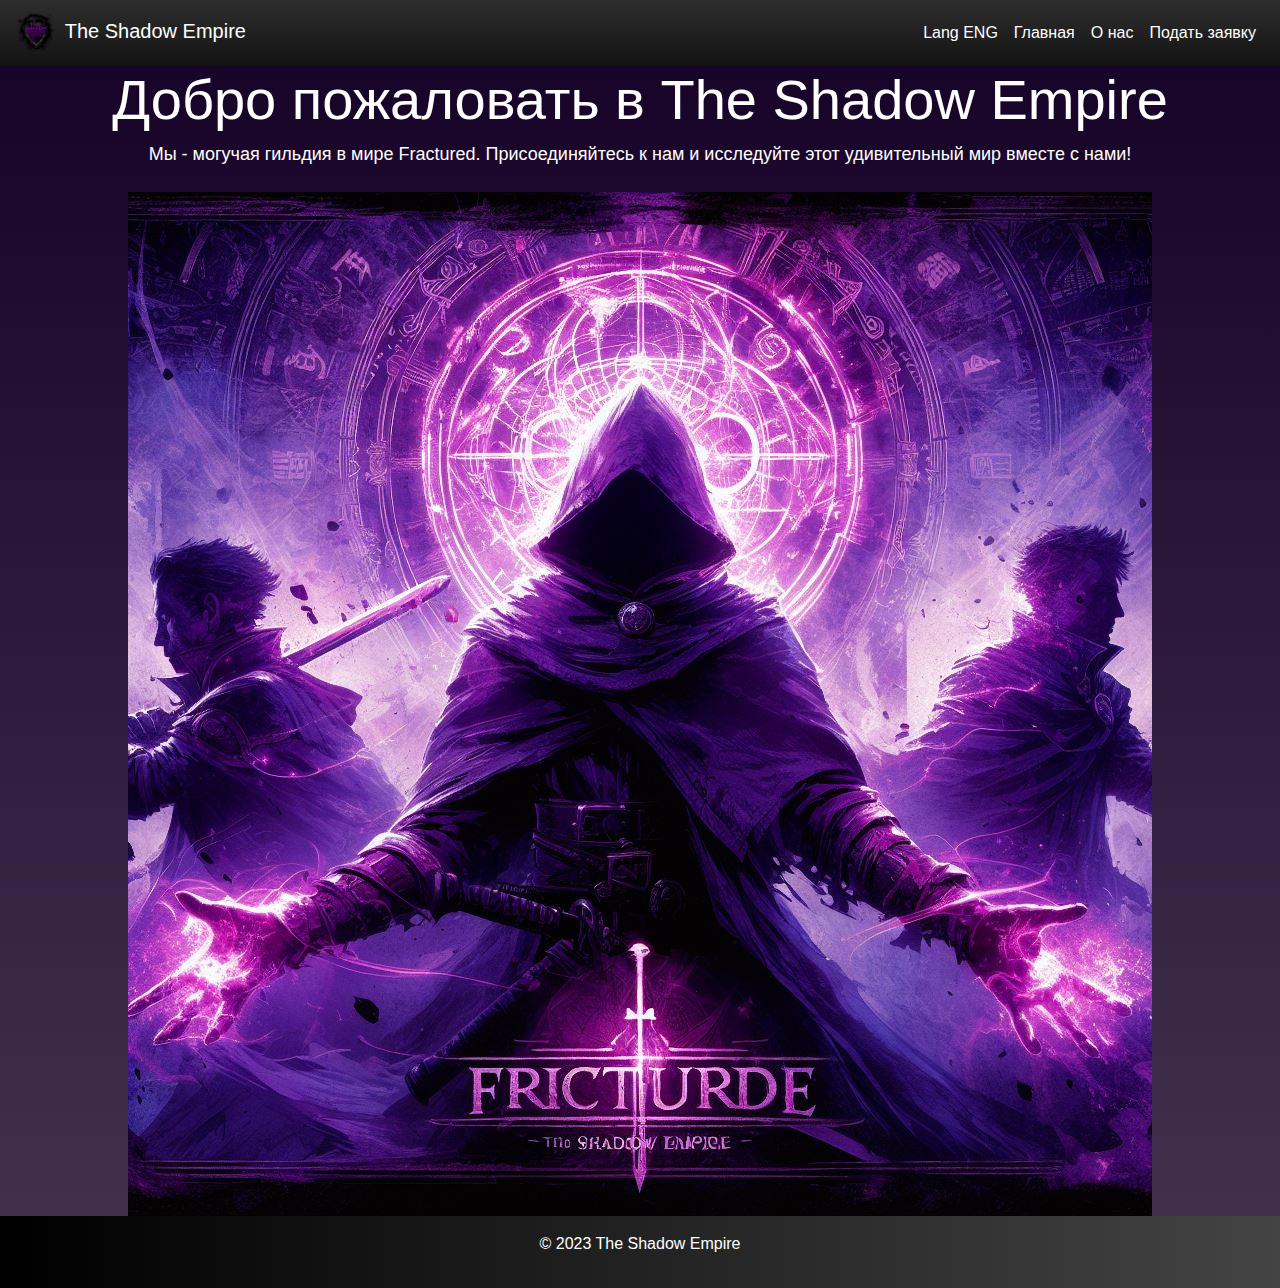
<file: index.html>
<!DOCTYPE html>
<html lang="en">
<head>
    <meta charset="UTF-8">
    <meta name="viewport" content="width=device-width, initial-scale=1.0">
    <link rel="icon" href="img/tse_shield.png" type="image/x-icon">
    <title>The Shadow Empire - Гильдия в игре Fractured</title>
    <link rel="stylesheet" href="https://maxcdn.bootstrapcdn.com/bootstrap/4.5.2/css/bootstrap.min.css">
    <link rel="stylesheet" type="text/css" href="css/style.css">
      
</head>
<body>

<!-- Навигационная панель -->
<nav class="navbar navbar-expand-lg navbar-dark bg-dark">
    <a class="navbar-brand" href="#"> <img src="img/tse_shield.png" alt="logo" style="width: 10%; height: 10%;">The Shadow Empire</a>
    <button class="navbar-toggler" type="button" data-toggle="collapse" data-target="#navbarNav" aria-controls="navbarNav" aria-expanded="false" aria-label="Toggle navigation">
        <span class="navbar-toggler-icon"></span>
    </button>
    <div class="collapse navbar-collapse" id="navbarNav">
        <ul class="navbar-nav ml-auto">
            <li class="nav-item active">
                <a class="nav-link" href="index eng.html">Lang ENG <span class="sr-only">(текущая)</span></a>
            </li>   
            <li class="nav-item active">
                <a class="nav-link" href="file:///C:/Users/Dracula/Downloads/www-proj/One/index.html">Главная <span class="sr-only">(текущая)</span></a>
            </li>
            <li class="nav-item">
                <a class="nav-link" href="file:///C:/Users/Dracula/Downloads/www-proj/One/about.html">О нас</a>
            </li>
            <li class="nav-item">
                <a class="nav-link" href="file:///C:/Users/Dracula/Downloads/www-proj/One/request.html">Подать заявку</a>
            </li>
        </ul>
    </div>
</nav>

<center>
<section id="purple2">
    <h1 class="display-4">Добро пожаловать в The Shadow Empire</h1>
    <p class="lead2">Мы - могучая гильдия в мире Fractured. Присоединяйтесь к нам и исследуйте этот удивительный мир вместе с нами!</p>
    <br>
    <img src="img/SE-1.jpg" alt="123">
    
</section>
</center>
<!-- Подвал -->
<footer class="py-3 text-white text-center" style="background: linear-gradient(to right, #000000, #444444);">
    <div class="container">
        <p>&copy; 2023 The Shadow Empire</p>
    </div>
</footer>

<script src="https://code.jquery.com/jquery-3.5.1.slim.min.js"></script>
<script src="https://cdn.jsdelivr.net/npm/@popperjs/core@2.11.6/dist/umd/popper.min.js"></script>
<script src="https://maxcdn.bootstrapcdn.com/bootstrap/4.5.2/js/bootstrap.min.js"></script>
</body>
</html>
</file>
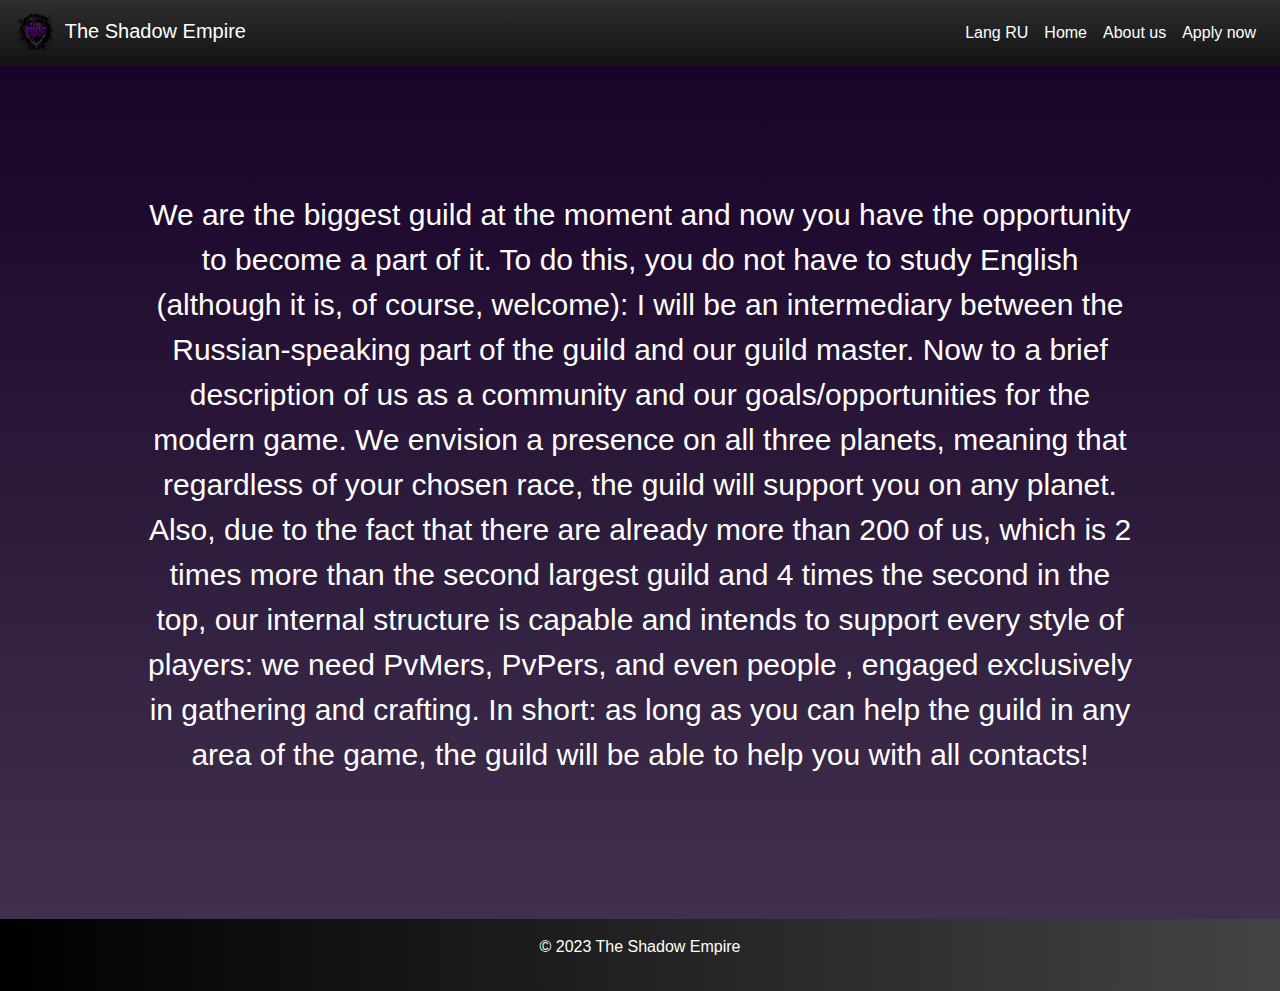
<file: about eng.html>
<!DOCTYPE html>
<html lang="en">
<head>
    <meta charset="UTF-8">
    <meta name="viewport" content="width=device-width, initial-scale=1.0">
    <link rel="icon" href="img/tse_shield.png" type="image/x-icon">
    <title>The Shadow Empire - Guild in game Fractured</title>
    <link rel="stylesheet" href="https://maxcdn.bootstrapcdn.com/bootstrap/4.5.2/css/bootstrap.min.css">
    <link rel="stylesheet" type="text/css" href="css/style.css">
      
</head>
<body>

<!-- Навигационная панель -->
<nav class="navbar navbar-expand-lg navbar-dark bg-dark">
    <a class="navbar-brand" href="index eng.html"> <img src="img/tse_shield.png" alt="logo" style="width: 10%; height: 10%;">The Shadow Empire</a>
    <button class="navbar-toggler" type="button" data-toggle="collapse" data-target="#navbarNav" aria-controls="navbarNav" aria-expanded="false" aria-label="Toggle navigation">
        <span class="navbar-toggler-icon"></span>
    </button>
    <div class="collapse navbar-collapse" id="navbarNav">
        <ul class="navbar-nav ml-auto">
            <li class="nav-item active">
                <a class="nav-link" href="about.html">Lang RU <span class="sr-only">(текущая)</span></a>
            </li>
             <li class="nav-item active">
                <a class="nav-link" href="index eng.html">Home <span class="sr-only">(текущая)</span></a>
            </li>
            <li class="nav-item">
                <a class="nav-link" href="about eng.html">About us</a>
            </li>
            <li class="nav-item">
                <a class="nav-link" href="request eng.html">Apply now</a>
            </li>
        </ul>
    </div>
</nav>

<!-- Шапка -->


<center>
    <section id="purple4">
        <div class="container">
            
            
            <p>  We are the biggest guild at the moment and now you have the opportunity to become a part of it. To do this, you do not have to study English (although it is, of course, welcome): I will be an intermediary between the Russian-speaking part of the guild and our guild master. Now to a brief description of us as a community and our goals/opportunities for the modern game. We envision a presence on all three planets, meaning that regardless of your chosen race, the guild will support you on any planet. Also, due to the fact that there are already more than 200 of us, which is 2 times more than the second largest guild and 4 times the second in the top, our internal structure is capable and intends to support every style of players: we need PvMers, PvPers, and even people , engaged exclusively in gathering and crafting. In short: as long as you can help the guild in any area of the game, the guild will be able to help you with all contacts!</p>
        </div>
    </section>
    </center>
<!-- Подвал -->
<footer class="py-3 text-white text-center" style="background: linear-gradient(to right, #000000, #444444);">
    <div class="container">
        <p>&copy; 2023 The Shadow Empire</p>
    </div>
</footer>

<script src="https://code.jquery.com/jquery-3.5.1.slim.min.js"></script>
<script src="https://cdn.jsdelivr.net/npm/@popperjs/core@2.11.6/dist/umd/popper.min.js"></script>
<script src="https://maxcdn.bootstrapcdn.com/bootstrap/4.5.2/js/bootstrap.min.js"></script>
</body>
</html>
</file>
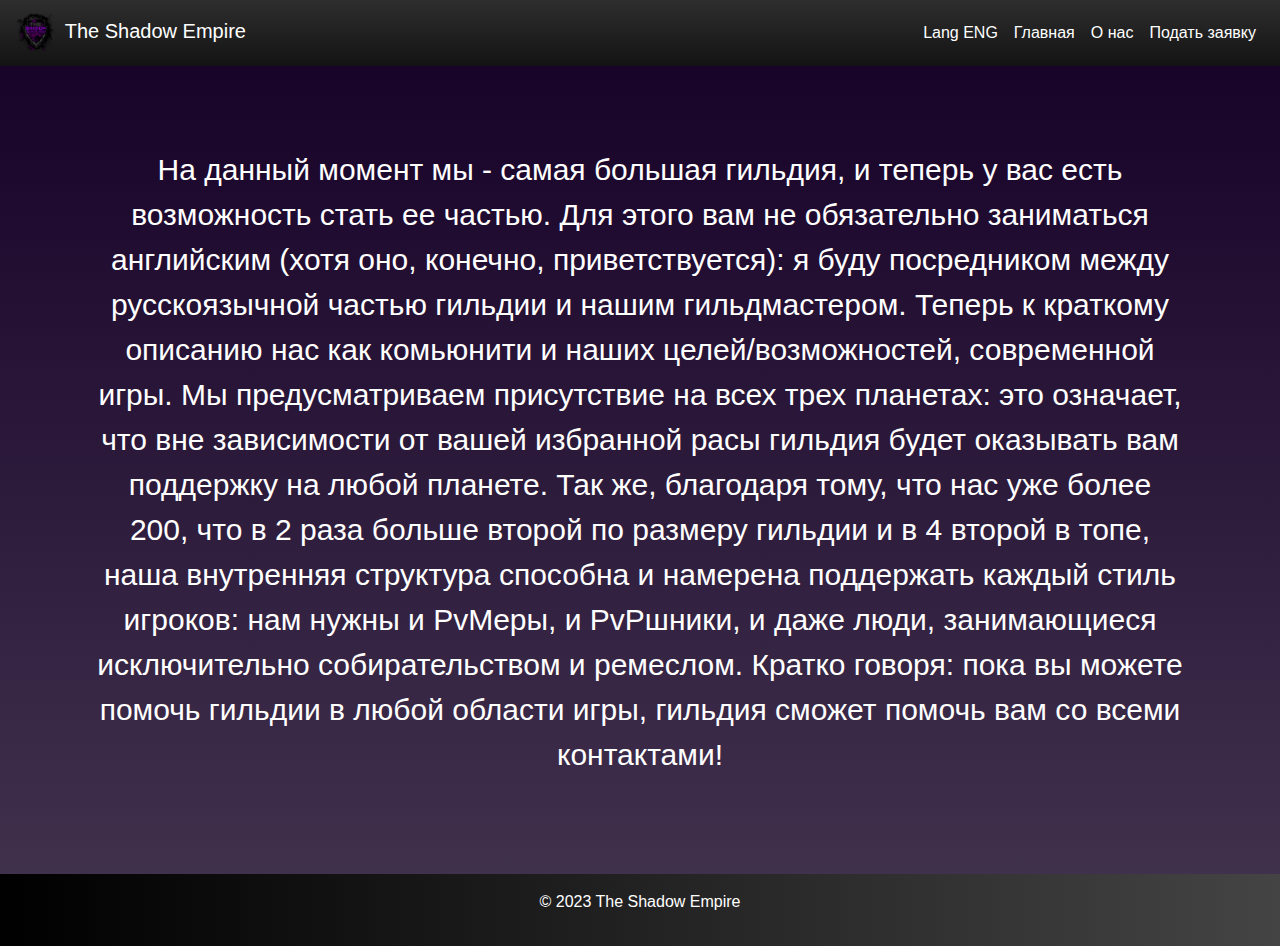
<file: about.html>
<!DOCTYPE html>
<html lang="en">
<head>
    <meta charset="UTF-8">
    <meta name="viewport" content="width=device-width, initial-scale=1.0">
    <link rel="icon" href="img/tse_shield.png" type="image/x-icon">
    <title>The Shadow Empire - Гильдия в игре Fractured</title>
    <link rel="stylesheet" href="https://maxcdn.bootstrapcdn.com/bootstrap/4.5.2/css/bootstrap.min.css">
    <link rel="stylesheet" type="text/css" href="css/style.css">
      
</head>
<body>

<!-- Навигационная панель -->
<nav class="navbar navbar-expand-lg navbar-dark bg-dark">
    <a class="navbar-brand" href="index.html"> <img src="img/tse_shield.png" alt="logo" style="width: 10%; height: 10%;">The Shadow Empire</a>
    <button class="navbar-toggler" type="button" data-toggle="collapse" data-target="#navbarNav" aria-controls="navbarNav" aria-expanded="false" aria-label="Toggle navigation">
        <span class="navbar-toggler-icon"></span>
    </button>
    <div class="collapse navbar-collapse" id="navbarNav">
        <ul class="navbar-nav ml-auto">
            <li class="nav-item active">
                <a class="nav-link" href="about eng.html">Lang ENG <span class="sr-only">(текущая)</span></a>
            </li>  
           <li class="nav-item active">
                <a class="nav-link" href="index.html">Главная <span class="sr-only">(текущая)</span></a>
            </li>
            <li class="nav-item">
                <a class="nav-link" href="about.html">О нас</a>
            </li>
            <li class="nav-item">
                <a class="nav-link" href="request.html">Подать заявку</a>
            </li>
        </ul>
    </div>
</nav>

<!-- Шапка -->


<center>
    <section id="purple3">
        <div class="container">
            
            
            <p>  На данный момент мы - самая большая гильдия, и теперь у вас есть возможность стать ее частью.
                Для этого вам не обязательно заниматься английским (хотя оно, конечно, приветствуется): я буду посредником между русскоязычной частью гильдии и нашим гильдмастером.
                Теперь к краткому описанию нас как комьюнити и наших целей/возможностей, современной игры.
                Мы предусматриваем присутствие на всех трех планетах: это означает, что вне зависимости от вашей избранной расы гильдия будет оказывать вам поддержку на любой планете. Так же, благодаря тому, что нас уже более 200, что в 2 раза больше второй по размеру гильдии и в 4 второй в топе, наша внутренняя структура способна и намерена поддержать каждый стиль игроков: нам нужны и PvMеры, и PvPшники, и даже люди, занимающиеся исключительно собирательством и ремеслом. Кратко говоря: пока вы можете помочь гильдии в любой области игры, гильдия сможет помочь вам со всеми контактами!</p>
        </div>
    </section>
    </center>
<!-- Подвал -->
<footer class="py-3 text-white text-center" style="background: linear-gradient(to right, #000000, #444444);">
    <div class="container">
        <p>&copy; 2023 The Shadow Empire</p>
    </div>
</footer>

<script src="https://code.jquery.com/jquery-3.5.1.slim.min.js"></script>
<script src="https://cdn.jsdelivr.net/npm/@popperjs/core@2.11.6/dist/umd/popper.min.js"></script>
<script src="https://maxcdn.bootstrapcdn.com/bootstrap/4.5.2/js/bootstrap.min.js"></script>
</body>
</html>
</file>
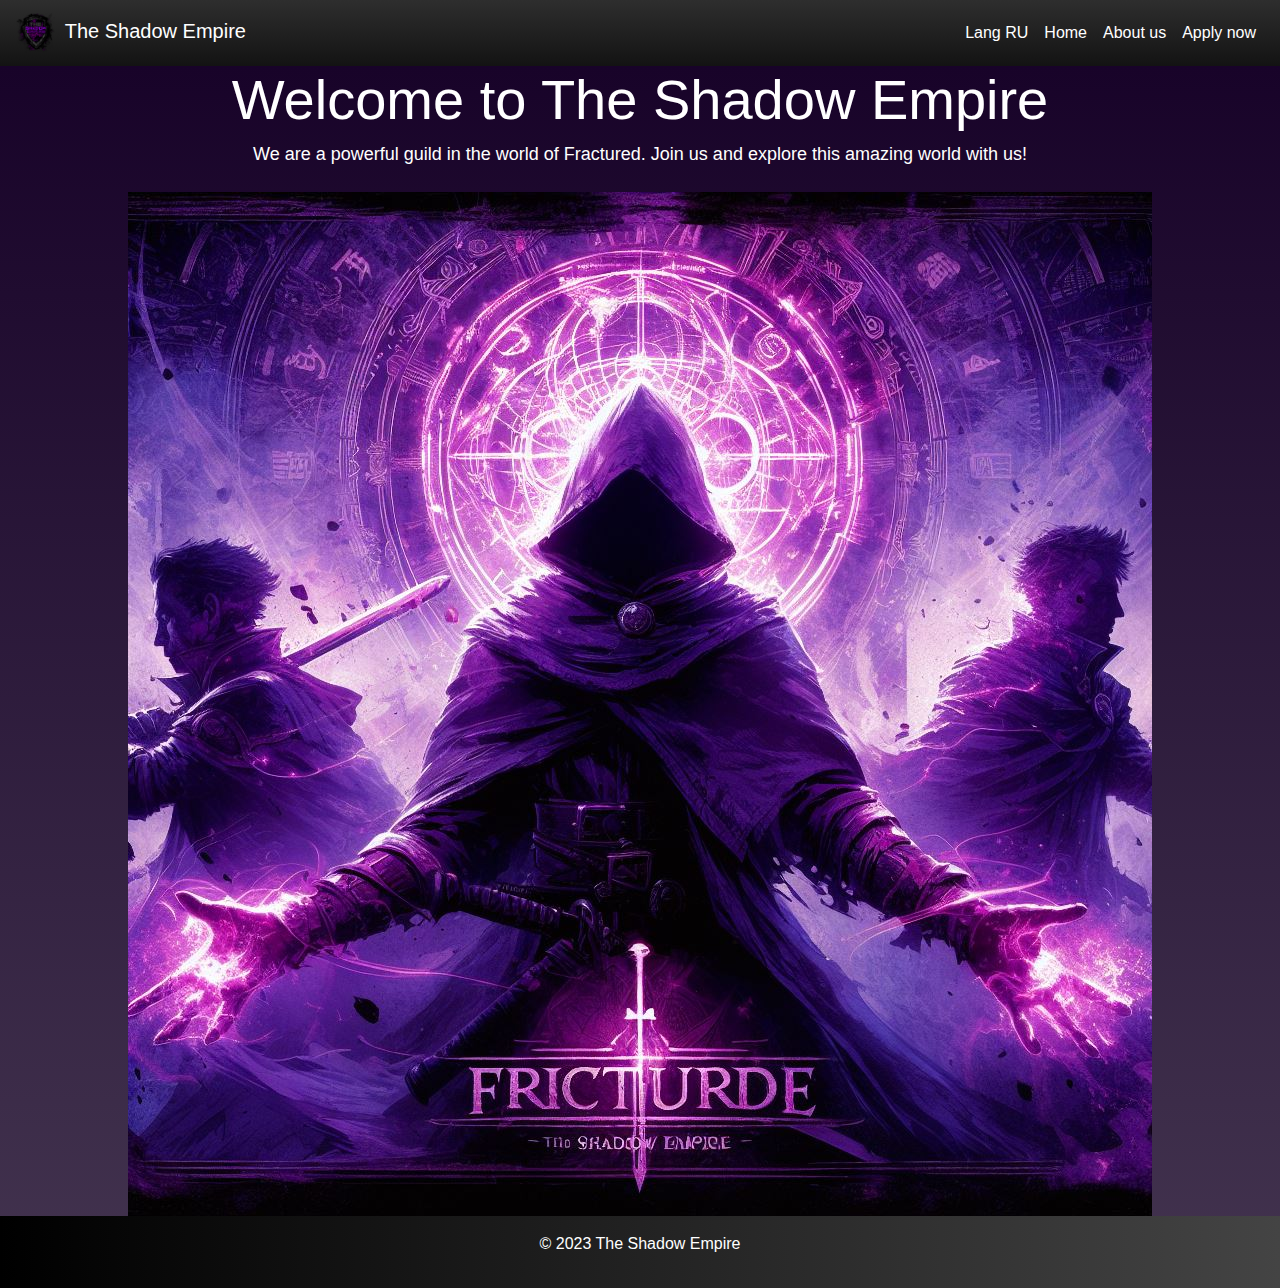
<file: index eng.html>
<!DOCTYPE html>
<html lang="en">
<head>
    <meta charset="UTF-8">
    <meta name="viewport" content="width=device-width, initial-scale=1.0">
    <link rel="icon" href="img/tse_shield.png" type="image/x-icon">
    <title>The Shadow Empire - Guild in game Fractured</title>
    <link rel="stylesheet" href="https://maxcdn.bootstrapcdn.com/bootstrap/4.5.2/css/bootstrap.min.css">
    <link rel="stylesheet" type="text/css" href="css/style.css">
      
</head>
<body>

<!-- Навигационная панель -->
<nav class="navbar navbar-expand-lg navbar-dark bg-dark">
    <a class="navbar-brand" href="index eng.html"> <img src="img/tse_shield.png" alt="logo" style="width: 10%; height: 10%;">The Shadow Empire</a>
    <button class="navbar-toggler" type="button" data-toggle="collapse" data-target="#navbarNav" aria-controls="navbarNav" aria-expanded="false" aria-label="Toggle navigation">
        <span class="navbar-toggler-icon"></span>
    </button>
    <div class="collapse navbar-collapse" id="navbarNav">
        <ul class="navbar-nav ml-auto">
            <li class="nav-item active">
                <a class="nav-link" href="index.html">Lang RU <span class="sr-only">(текущая)</span></a>
            </li>   
            <li class="nav-item active">
                <a class="nav-link" href="index eng.html">Home <span class="sr-only">(текущая)</span></a>
            </li>
            <li class="nav-item">
                <a class="nav-link" href="about eng.html">About us</a>
            </li>
            <li class="nav-item">
                <a class="nav-link" href="request eng.html">Apply now</a>
            </li>
        </ul>
    </div>
</nav>

<!-- Шапка -->

<center>
    <section id="purple2">
        <h1 class="display-4">Welcome to The Shadow Empire</h1>
        <p class="lead2">We are a powerful guild in the world of Fractured. Join us and explore this amazing world with us!</p>
        <br>
        <img src="img/SE-1.jpg" alt="123">
        
    </section>
    </center>
<!-- Подвал -->
<footer class="py-3 text-white text-center" style="background: linear-gradient(to right, #000000, #444444);">
    <div class="container">
        <p>&copy; 2023 The Shadow Empire</p>
    </div>
</footer>

<script src="https://code.jquery.com/jquery-3.5.1.slim.min.js"></script>
<script src="https://cdn.jsdelivr.net/npm/@popperjs/core@2.11.6/dist/umd/popper.min.js"></script>
<script src="https://maxcdn.bootstrapcdn.com/bootstrap/4.5.2/js/bootstrap.min.js"></script>
</body>
</html>
</file>
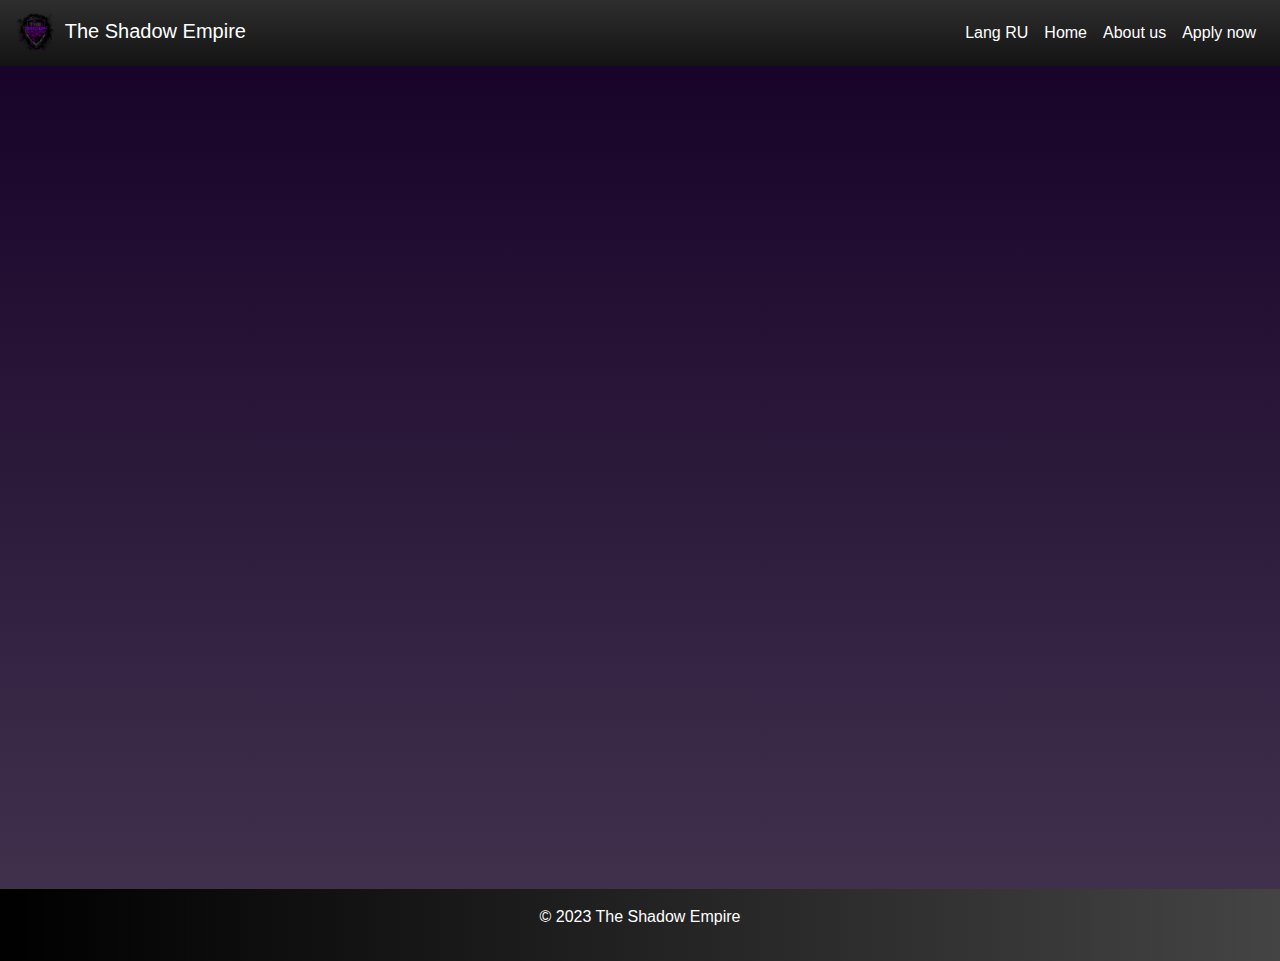
<file: request eng.html>
<!DOCTYPE html>
<html lang="en">
<head>
    <meta charset="UTF-8">
    <meta name="viewport" content="width=device-width, initial-scale=1.0">
    <link rel="icon" href="img/tse_shield.png" type="image/x-icon">
    <title>The Shadow Empire - Guild in game Fractured</title>
    <link rel="stylesheet" href="https://maxcdn.bootstrapcdn.com/bootstrap/4.5.2/css/bootstrap.min.css">
    <link rel="stylesheet" type="text/css" href="css/style.css">
  </head>
<body>

<!-- Навигационная панель -->
<nav class="navbar navbar-expand-lg navbar-dark bg-dark">
    <a class="navbar-brand" href="index eng.html"> <img src="img/tse_shield.png" alt="logo" style="width: 10%; height: 10%;">The Shadow Empire</a>
    <button class="navbar-toggler" type="button" data-toggle="collapse" data-target="#navbarNav" aria-controls="navbarNav" aria-expanded="false" aria-label="Toggle navigation">
        <span class="navbar-toggler-icon"></span>
    </button>
    <div class="collapse navbar-collapse" id="navbarNav">
        <ul class="navbar-nav ml-auto">
            <li class="nav-item active">
                <a class="nav-link" href="request.html">Lang RU <span class="sr-only">(текущая)</span></a>
            </li>
              <li class="nav-item active">
                <a class="nav-link" href="index eng.html">Home <span class="sr-only">(текущая)</span></a>
            </li>
            <li class="nav-item">
                <a class="nav-link" href="about eng.html">About us</a>
            </li>
            <li class="nav-item">
                <a class="nav-link" href="request eng.html">Apply now</a>
            </li>
        </ul>
    </div>
</nav>

<!-- Шапка -->


    
</header>
<center><section id="request">
    

        <iframe src="https://docs.google.com/forms/d/e/1FAIpQLSf08KO3RyS4VqGbqmfssPNCTpq7HjrqLwjcaKobiwc9J66-Xg/viewform?embedded=true" width="1200px" height="780px" frameborder="0" marginheight="0" marginwidth="0">Загрузка…</iframe>
    
    

</section>
</center>




<!-- Подвал -->
<footer class="py-3 text-white text-center" style="background: linear-gradient(to right, #000000, #444444);">
    <div class="container">
        <p>&copy; 2023 The Shadow Empire</p>
    </div>
</footer>

<script src="https://code.jquery.com/jquery-3.5.1.slim.min.js"></script>
<script src="https://cdn.jsdelivr.net/npm/@popperjs/core@2.11.6/dist/umd/popper.min.js"></script>
<script src="https://maxcdn.bootstrapcdn.com/bootstrap/4.5.2/js/bootstrap.min.js"></script>
</body>
</html>
</file>
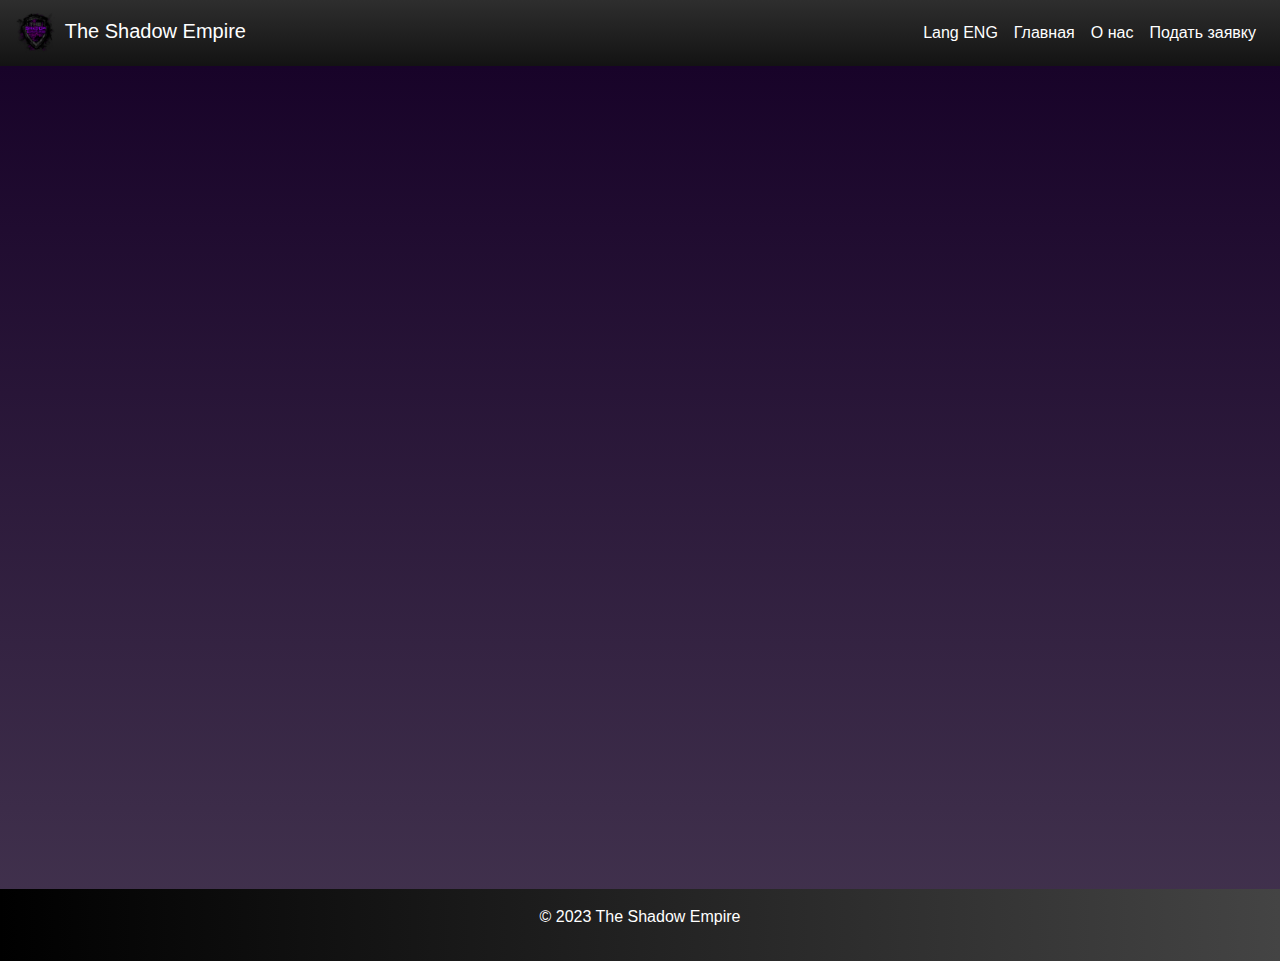
<file: request.html>
<!DOCTYPE html>
<html lang="en">
<head>
    <meta charset="UTF-8">
    <meta name="viewport" content="width=device-width, initial-scale=1.0">
    <link rel="icon" href="img/tse_shield.png" type="image/x-icon">
    <title>The Shadow Empire - Гильдия в игре Fractured</title>
    <link rel="stylesheet" href="https://maxcdn.bootstrapcdn.com/bootstrap/4.5.2/css/bootstrap.min.css">
    <link rel="stylesheet" type="text/css" href="css/style.css">
  </head>
<body>

<!-- Навигационная панель -->
<nav class="navbar navbar-expand-lg navbar-dark bg-dark">
    <a class="navbar-brand" href="index.html"> <img src="img/tse_shield.png" alt="logo" style="width: 10%; height: 10%;">The Shadow Empire</a>
    <button class="navbar-toggler" type="button" data-toggle="collapse" data-target="#navbarNav" aria-controls="navbarNav" aria-expanded="false" aria-label="Toggle navigation">
        <span class="navbar-toggler-icon"></span>
    </button>
    <div class="collapse navbar-collapse" id="navbarNav">
        <ul class="navbar-nav ml-auto">
            <li class="nav-item active">
                <a class="nav-link" href="request eng.html">Lang ENG <span class="sr-only">(текущая)</span></a>
            </li>  
            <li class="nav-item active">
                <a class="nav-link" href="index.html">Главная <span class="sr-only">(текущая)</span></a>
            </li>
            <li class="nav-item">
                <a class="nav-link" href="about.html">О нас</a>
            </li>
            <li class="nav-item">
                <a class="nav-link" href="request.html">Подать заявку</a>
            </li>
        </ul>
    </div>
</nav>

<!-- Шапка -->


    
</header>
<center><section id="request">
    

        <iframe src="https://docs.google.com/forms/d/e/1FAIpQLSeXfEb774BkYwWltu2by4KrF1lsuUf5y1i2aJYu8dqPy-cvtQ/viewform?embedded=true" width="1200px" height="780px" frameborder="0" marginheight="0" marginwidth="0">Загрузка…</iframe>
    
    

</section>
</center>




<!-- Подвал -->
<footer class="py-3 text-white text-center" style="background: linear-gradient(to right, #000000, #444444);">
    <div class="container">
        <p>&copy; 2023 The Shadow Empire</p>
    </div>
</footer>

<script src="https://code.jquery.com/jquery-3.5.1.slim.min.js"></script>
<script src="https://cdn.jsdelivr.net/npm/@popperjs/core@2.11.6/dist/umd/popper.min.js"></script>
<script src="https://maxcdn.bootstrapcdn.com/bootstrap/4.5.2/js/bootstrap.min.js"></script>
</body>
</html>
</file>
<file: css/style.css>
.container h1 {
    font-family: 'Audiowide', sans-serif; /* Замените 'Gothic Font' на имя вашего готического шрифта */
    /* Дополнительные стили шрифта (размер, цвет и т.д.) */
    font-size: 44px; /* Размер шрифта */
    color: #ffffff; /* Цвет текста */
    /* Другие стили по вашему усмотрению */
}

#rotating-image {
    width: 200px; /* Установите размер изображения по вашему усмотрению */
    height: 200px;
    position: relative;
    animation: rotate 10s linear infinite; /* Настройте длительность и тип анимации, а также укажите, что она будет бесконечной */
}

@keyframes rotate {
    from {
        transform: rotate(0deg); /* Угол начального положения */
    }
    to {
        transform: rotate(360deg); /* Угол конечного положения (полный оборот) */
    }
}
@keyframes backgroundAnimation {
    0% {
        background-position: 0% 50%;
    }
    50% {
        background-position: 100% 50%;
    }
    100% {
        background-position: 0% 50%;
    }
}

#purple-header {
    background: linear-gradient(to bottom, #180329, #685e70);
    background-size: 200% 200%;
    animation: backgroundAnimation 5s ease infinite; /* Уменьшаем длительность анимации */
    color: white;
    margin: auto;
    padding: auto;
    
}

    /* Стили для навигационного меню */
    .navbar {
        background: linear-gradient(to bottom, #2e2e2e, #131313); /* Градиент от темно-фиолетового к средне-фиолетовому */
    background-size: cover;
    }

    .navbar-brand img {
        width: 10%;
        height: 10%;
        margin-right: 10px;
        transition: transform 0.5s; /* Добавляем плавную анимацию */
    }

    .navbar-brand img:hover {
        transform: scale(1.1); /* Увеличиваем размер изображения при наведении мыши */
    }

    .navbar-nav .nav-item .nav-link {
        color: white; /* Цвет текста элементов меню */
    }

    .navbar-nav .nav-item .nav-link:hover {
        animation: pulse 1s ease infinite; /* Анимация пульсации при наведении мыши */
    }

    @keyframes pulse {
        0% {
            transform: scale(1);
        }
        50% {
            transform: scale(1.05);
        }
        100% {
            transform: scale(1);
        }
    }

    #rotating-image {
        display: flex;
        justify-content: center;
        align-items: center;
        height: 100%; /* Это позволит изображению занимать всю высоту родительского элемента */
    }
    
    .custom-header {
        background-image: url('/img/SE-1.jpg'); /* Укажите путь к вашей картинке */
        background-size: cover; /* Растягивает изображение на всю площадь хедера */
        background-position: center; /* Центрирует изображение на хедере */
        height: 20vh;
        text-align: center; /* Выравнивание текста по центру */
        color: white; /* Цвет текста на фоне изображения */
    }
    .btn-purple {
        background-color: rgb(204, 204, 204);
        color: white;
    }

    #purple2 {
        background: linear-gradient(to bottom, #180329, #685e70);
        background-size: 200% 200%;
        animation: backgroundAnimation 5s ease infinite; /* Уменьшаем длительность анимации */
        color: white;

    }
    .lead2 {
        font-size: 2vh;
margin-bottom: 0%;
    }
    #purple3 {
        background: linear-gradient(to bottom, #180329, #685e70);
        background-size: 200% 200%;
        animation: backgroundAnimation 5s ease infinite; /* Уменьшаем длительность анимации */
        color: white;
    padding: 9vh;
    font-size: 30px;
    }
    #request{
        background: linear-gradient(to bottom, #180329, #685e70);
        background-size: 200% 200%;
        animation: backgroundAnimation 5s ease infinite; /* Уменьшаем длительность анимации */
        color: white;
    padding-top: 3vh;
    padding-bottom: 1vh;
    }
    #purple4 {
        background: linear-gradient(to bottom, #180329, #685e70);
        background-size: 200% 200%;
        animation: backgroundAnimation 5s ease infinite; /* Уменьшаем длительность анимации */
        color: white;
    padding: 14vh;
    font-size: 30px;
    }
</file>
